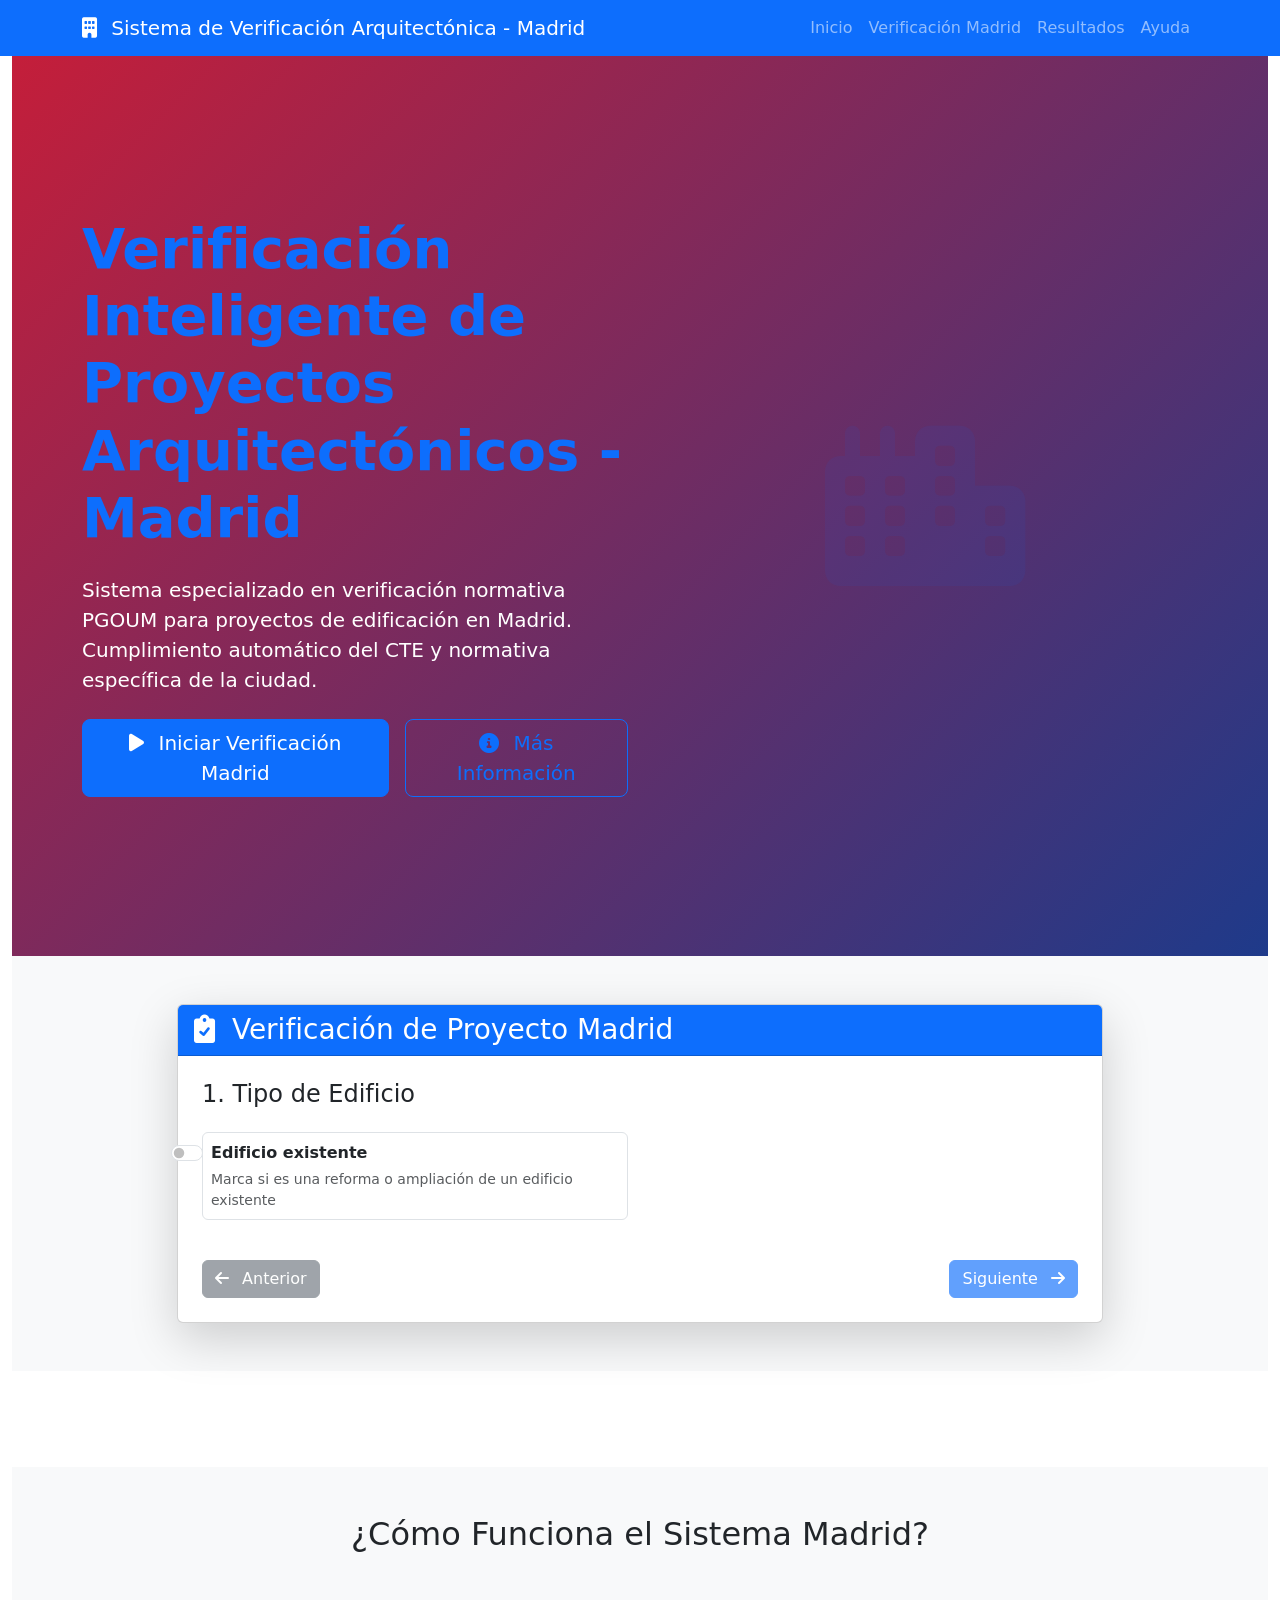
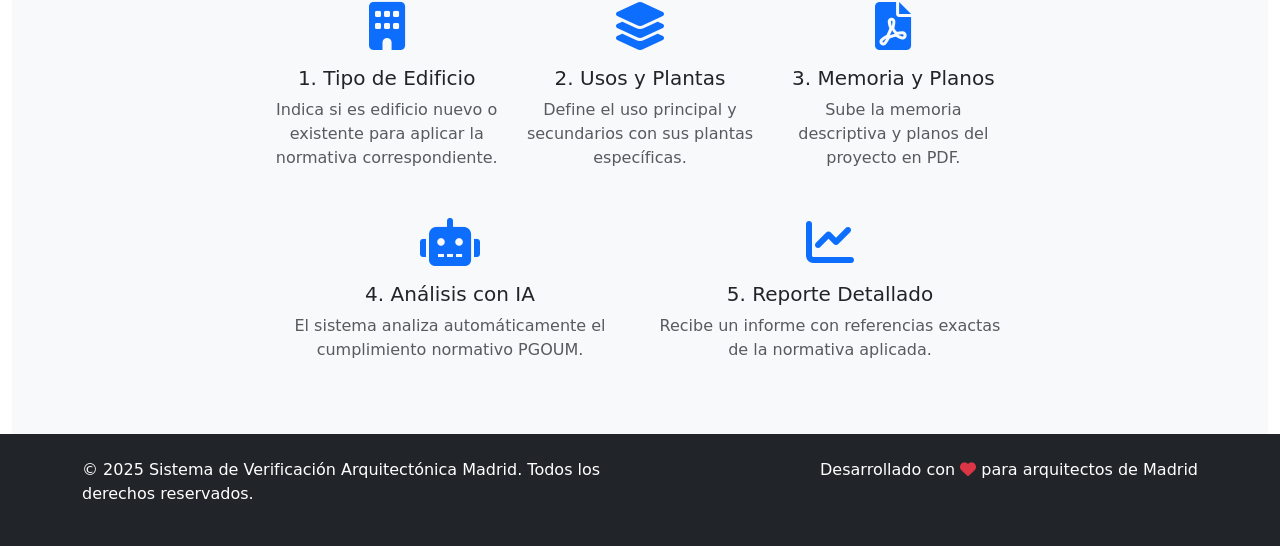
<file: frontend/index.html>
<!DOCTYPE html>
<html lang="es">
<head>
    <meta charset="UTF-8">
    <meta name="viewport" content="width=device-width, initial-scale=1.0">
    <title>Sistema de Verificación Arquitectónica - Madrid</title>
    <link href="https://cdn.jsdelivr.net/npm/bootstrap@5.3.0/dist/css/bootstrap.min.css" rel="stylesheet">
    <link href="https://cdnjs.cloudflare.com/ajax/libs/font-awesome/6.0.0/css/all.min.css" rel="stylesheet">
    <link href="styles.css" rel="stylesheet">
</head>
<body>
    <!-- Navigation -->
    <nav class="navbar navbar-expand-lg navbar-dark bg-primary">
        <div class="container">
            <a class="navbar-brand" href="#">
                <i class="fas fa-building me-2"></i>
                Sistema de Verificación Arquitectónica - Madrid
            </a>
            <button class="navbar-toggler" type="button" data-bs-toggle="collapse" data-bs-target="#navbarNav">
                <span class="navbar-toggler-icon"></span>
            </button>
            <div class="collapse navbar-collapse" id="navbarNav">
                <ul class="navbar-nav ms-auto">
                    <li class="nav-item">
                        <a class="nav-link" href="#home">Inicio</a>
                    </li>
                    <li class="nav-item">
                        <a class="nav-link" href="#verification">Verificación Madrid</a>
                    </li>
                    <li class="nav-item">
                        <a class="nav-link" href="#results">Resultados</a>
                    </li>
                    <li class="nav-item">
                        <a class="nav-link" href="#help">Ayuda</a>
                    </li>
                </ul>
            </div>
        </div>
    </nav>

    <!-- Main Content -->
    <div class="container-fluid">
        <!-- Hero Section -->
        <section id="home" class="hero-section">
            <div class="container">
                <div class="row align-items-center min-vh-100">
                    <div class="col-lg-6">
                        <h1 class="display-4 fw-bold text-primary mb-4">
                            Verificación Inteligente de Proyectos Arquitectónicos - Madrid
                        </h1>
                        <p class="lead mb-4">
                            Sistema especializado en verificación normativa PGOUM para proyectos de edificación en Madrid.
                            Cumplimiento automático del CTE y normativa específica de la ciudad.
                        </p>
                        <div class="d-flex gap-3">
                            <button class="btn btn-primary btn-lg" onclick="startMadridVerification()">
                                <i class="fas fa-play me-2"></i>
                                Iniciar Verificación Madrid
                            </button>
                            <button class="btn btn-outline-primary btn-lg" onclick="scrollToSection('help')">
                                <i class="fas fa-info-circle me-2"></i>
                                Más Información
                            </button>
                        </div>
                    </div>
                    <div class="col-lg-6">
                        <div class="hero-image">
                            <i class="fas fa-city fa-10x text-primary opacity-25"></i>
                        </div>
                    </div>
                </div>
            </div>
        </section>

        <!-- Verification Section -->
        <section id="verification" class="py-5 bg-light">
            <div class="container">
                <div class="row">
                    <div class="col-lg-10 mx-auto">
                        <div class="card shadow-lg">
                            <div class="card-header bg-primary text-white">
                                <h3 class="card-title mb-0">
                                    <i class="fas fa-clipboard-check me-2"></i>
                                    Verificación de Proyecto Madrid
                                </h3>
                            </div>
                            <div class="card-body p-4">
                                <!-- Step 1: Building Type -->
                                <div id="step1" class="verification-step active">
                                    <h4 class="mb-4">1. Tipo de Edificio</h4>
                                    <div class="row">
                                        <div class="col-md-6">
                                            <div class="form-check form-switch mb-3">
                                                <input class="form-check-input" type="checkbox" id="isExistingBuilding">
                                                <label class="form-check-label" for="isExistingBuilding">
                                                    <strong>Edificio existente</strong>
                                                </label>
                                                <small class="form-text text-muted d-block">
                                                    Marca si es una reforma o ampliación de un edificio existente
                                                </small>
                                            </div>
                                        </div>
                                    </div>
                                </div>

                                <!-- Step 2: Primary Use -->
                                <div id="step2" class="verification-step">
                                    <h4 class="mb-4">2. Uso Principal del Edificio</h4>
                                    <div class="row">
                                        <div class="col-md-8">
                                            <label for="primaryUse" class="form-label">Selecciona el uso principal:</label>
                                            <select class="form-select" id="primaryUse">
                                                <option value="">Seleccionar uso principal...</option>
                                                <option value="residencial">Residencial</option>
                                                <option value="industrial">Industrial</option>
                                                <option value="garaje-aparcamiento">Garaje-Aparcamiento</option>
                                                <option value="servicios_terciarios">Servicios Terciarios</option>
                                                <option value="dotacional_zona_verde">Dotacional zona verde</option>
                                                <option value="dotacional_deportivo">Dotacional Deportivo</option>
                                                <option value="dotacional_equipamiento">Dotacional equipamiento</option>
                                                <option value="dotacional_servicios_publicos">Dotacional servicios públicos</option>
                                                <option value="dotacional_administracion_publica">Dotacional administración pública</option>
                                                <option value="dotacional_infraestructural">Dotacional Infraestructural</option>
                                                <option value="dotacional_via_publica">Dotacional Vía Pública</option>
                                                <option value="dotacional_transporte">Dotacional Transporte</option>
                                            </select>
                                        </div>
                                    </div>
                                </div>

                                <!-- Step 3: Secondary Uses -->
                                <div id="step3" class="verification-step">
                                    <h4 class="mb-4">3. Usos Secundarios</h4>
                                    <div class="row">
                                        <div class="col-md-6">
                                            <div class="form-check form-switch mb-3">
                                                <input class="form-check-input" type="checkbox" id="hasSecondaryUses">
                                                <label class="form-check-label" for="hasSecondaryUses">
                                                    <strong>Tiene uso secundario</strong>
                                                </label>
                                            </div>
                                        </div>
                                    </div>
                                    
                                    <!-- Secondary Uses Selection -->
                                    <div id="secondaryUsesSection" class="d-none">
                                        <div class="row">
                                            <div class="col-md-8">
                                                <label class="form-label">Selecciona usos secundarios (puedes elegir varios):</label>
                                                <div class="row">
                                                    <div class="col-md-6">
                                                        <div class="form-check">
                                                            <input class="form-check-input" type="checkbox" value="residencial" id="sec_residencial">
                                                            <label class="form-check-label" for="sec_residencial">Residencial</label>
                                                        </div>
                                                        <div class="form-check">
                                                            <input class="form-check-input" type="checkbox" value="industrial" id="sec_industrial">
                                                            <label class="form-check-label" for="sec_industrial">Industrial</label>
                                                        </div>
                                                        <div class="form-check">
                                                            <input class="form-check-input" type="checkbox" value="garaje-aparcamiento" id="sec_garaje">
                                                            <label class="form-check-label" for="sec_garaje">Garaje-Aparcamiento</label>
                                                        </div>
                                                        <div class="form-check">
                                                            <input class="form-check-input" type="checkbox" value="servicios_terciarios" id="sec_terciarios">
                                                            <label class="form-check-label" for="sec_terciarios">Servicios Terciarios</label>
                                                        </div>
                                                        <div class="form-check">
                                                            <input class="form-check-input" type="checkbox" value="dotacional_zona_verde" id="sec_zona_verde">
                                                            <label class="form-check-label" for="sec_zona_verde">Dotacional zona verde</label>
                                                        </div>
                                                        <div class="form-check">
                                                            <input class="form-check-input" type="checkbox" value="dotacional_deportivo" id="sec_deportivo">
                                                            <label class="form-check-label" for="sec_deportivo">Dotacional Deportivo</label>
                                                        </div>
                                                    </div>
                                                    <div class="col-md-6">
                                                        <div class="form-check">
                                                            <input class="form-check-input" type="checkbox" value="dotacional_equipamiento" id="sec_equipamiento">
                                                            <label class="form-check-label" for="sec_equipamiento">Dotacional equipamiento</label>
                                                        </div>
                                                        <div class="form-check">
                                                            <input class="form-check-input" type="checkbox" value="dotacional_servicios_publicos" id="sec_servicios_publicos">
                                                            <label class="form-check-label" for="sec_servicios_publicos">Dotacional servicios públicos</label>
                                                        </div>
                                                        <div class="form-check">
                                                            <input class="form-check-input" type="checkbox" value="dotacional_administracion_publica" id="sec_administracion">
                                                            <label class="form-check-label" for="sec_administracion">Dotacional administración pública</label>
                                                        </div>
                                                        <div class="form-check">
                                                            <input class="form-check-input" type="checkbox" value="dotacional_infraestructural" id="sec_infraestructural">
                                                            <label class="form-check-label" for="sec_infraestructural">Dotacional Infraestructural</label>
                                                        </div>
                                                        <div class="form-check">
                                                            <input class="form-check-input" type="checkbox" value="dotacional_via_publica" id="sec_via_publica">
                                                            <label class="form-check-label" for="sec_via_publica">Dotacional Vía Pública</label>
                                                        </div>
                                                        <div class="form-check">
                                                            <input class="form-check-input" type="checkbox" value="dotacional_transporte" id="sec_transporte">
                                                            <label class="form-check-label" for="sec_transporte">Dotacional Transporte</label>
                                                        </div>
                                                    </div>
                                                </div>
                                            </div>
                                        </div>
                                        
                                        <!-- Floor Selection for Secondary Uses -->
                                        <div id="secondaryUsesFloors" class="mt-4">
                                            <!-- Dynamic content will be added here -->
                                        </div>
                                    </div>
                                </div>

                                <!-- Step 4: File Upload -->
                                <div id="step4" class="verification-step">
                                    <h4 class="mb-4">4. Subir Memoria y Planos</h4>
                                    
                                    <!-- Memoria Upload Section -->
                                    <div class="mb-4">
                                        <h5 class="mb-3">
                                            <i class="fas fa-file-alt me-2 text-primary"></i>
                                            Subir Memoria Descriptiva
                                        </h5>
                                        <div class="upload-area memoria-upload" id="memoriaUploadArea">
                                            <div class="upload-content">
                                                <i class="fas fa-file-alt fa-3x text-muted mb-3"></i>
                                                <h6>Arrastra y suelta la memoria aquí</h6>
                                                <p class="text-muted">o haz clic para seleccionar archivo PDF</p>
                                                <input type="file" id="memoriaInput" multiple accept=".pdf" class="d-none">
                                                <button class="btn btn-outline-primary btn-sm" onclick="document.getElementById('memoriaInput').click()">
                                                    Seleccionar Memoria
                                                </button>
                                            </div>
                                        </div>
                                        <div id="memoriaFileList" class="mt-2"></div>
                                    </div>

                                    <!-- Planos Upload Section -->
                                    <div class="mb-4">
                                        <h5 class="mb-3">
                                            <i class="fas fa-drafting-compass me-2 text-success"></i>
                                            Subir Planos Arquitectónicos
                                        </h5>
                                        <div class="upload-area planos-upload" id="planosUploadArea">
                                        <div class="upload-content">
                                                <i class="fas fa-drafting-compass fa-3x text-muted mb-3"></i>
                                                <h6>Arrastra y suelta los planos aquí</h6>
                                            <p class="text-muted">o haz clic para seleccionar archivos PDF</p>
                                                <input type="file" id="planosInput" multiple accept=".pdf" class="d-none">
                                                <button class="btn btn-outline-success btn-sm" onclick="document.getElementById('planosInput').click()">
                                                    Seleccionar Planos
                                            </button>
                                        </div>
                                    </div>
                                        <div id="planosFileList" class="mt-2"></div>
                                    </div>
                                    
                                    <!-- Document Classification Section - COMENTADO TEMPORALMENTE -->
                                    <!--
                                    <div class="mt-4 p-3 bg-light rounded">
                                        <h6><i class="fas fa-robot text-info"></i> Clasificación Automática</h6>
                                        <p class="text-muted small">
                                            El sistema puede clasificar automáticamente tus documentos entre memorias y planos usando IA.
                                        </p>
                                        <button id="classifyDocumentsBtn" class="btn btn-outline-info btn-sm">
                                            <i class="fas fa-magic"></i> Clasificar Automáticamente
                                        </button>
                                        <div id="classificationDetails" class="mt-3"></div>
                                    </div>
                                    -->
                                    
                                    <!-- Normative Application Section - COMENTADO TEMPORALMENTE -->
                                    <!--
                                    <div class="mt-4 p-3 bg-light rounded">
                                        <h6><i class="fas fa-gavel text-warning"></i> Aplicación de Normativa Específica</h6>
                                        <p class="text-muted small">
                                            Aplica la normativa específica de Madrid según el tipo de edificio, uso secundario y plantas.
                                        </p>
                                        <button id="applyNormativeBtn" class="btn btn-outline-warning btn-sm">
                                            <i class="fas fa-gavel"></i> Aplicar Normativa Específica
                                        </button>
                                        <div id="normativeDocuments" class="mt-3"></div>
                                        <div id="floorAssignments" class="mt-3"></div>
                                        <div id="complianceRequirements" class="mt-3"></div>
                                    </div>
                                    -->
                                </div>

                                <!-- Step 5: Document Analysis -->
                                <div id="step5" class="verification-step">
                                    <h4 class="mb-4">5. Análisis de Documentos</h4>
                                    
                                    <div class="alert alert-info">
                                        <h6><i class="fas fa-search"></i> Análisis Inteligente</h6>
                                        <p class="mb-0">
                                            El sistema analizará automáticamente los documentos subidos para detectar ambigüedades y problemas normativos.
                                        </p>
                                    </div>
                                    
                                    <div class="text-center mb-4">
                                        <button id="analyzeDocumentsBtn" class="btn btn-primary btn-lg">
                                            <i class="fas fa-search"></i> Analizar Documentos
                                        </button>
                                    </div>
                                    
                                    <div id="analysisResults" class="mt-4">
                                        <!-- Los resultados del análisis se mostrarán aquí -->
                                    </div>
                                    
                                    <div id="ambiguitiesDetected" class="mt-4" style="display: none;">
                                        <h6><i class="fas fa-exclamation-triangle text-warning"></i> Ambigüedades Detectadas</h6>
                                        <div id="ambiguitiesList" class="list-group">
                                            <!-- Las ambigüedades se mostrarán aquí -->
                                        </div>
                                    </div>
                                </div>

                                <!-- Step 6: Ambiguity Resolution Chatbot -->
                                <div id="step6" class="verification-step">
                                    <h4 class="mb-4">6. Resolución de Ambigüedades</h4>
                                    
                                    <div class="chatbot-container">
                                        <div class="chatbot-header">
                                            <div class="chatbot-avatar">
                                                <i class="fas fa-robot"></i>
                                            </div>
                                            <div class="chatbot-info">
                                                <h5 class="mb-0">Asistente de Verificación Madrid</h5>
                                                <small class="text-muted">Resolviendo ambigüedades del proyecto</small>
                                            </div>
                                            <div class="chatbot-status">
                                                <span id="chatbotStatus" class="badge bg-warning">Esperando</span>
                                            </div>
                                        </div>
                                        
                                        <div class="chatbot-messages" id="chatbotMessages">
                                            <div class="message bot-message">
                                                <div class="message-avatar">
                                                    <i class="fas fa-robot"></i>
                                                </div>
                                                <div class="message-content">
                                                    <div class="message-text">
                                                        ¡Hola! He analizado tus documentos y he detectado algunas ambigüedades que necesitan aclaración.
                                                        Te haré preguntas específicas para resolverlas y determinar si incumplen la normativa.
                                                    </div>
                                                    <div class="message-time">
                                                        <small class="text-muted">Ahora</small>
                                                    </div>
                                                </div>
                                            </div>
                                        </div>
                                        
                                        <div class="chatbot-input-container">
                                            <div class="input-group">
                                                <input type="text" id="chatbotInput" class="form-control" 
                                                       placeholder="Escribe tu respuesta aquí..." disabled>
                                                <button id="sendMessageBtn" class="btn btn-primary" disabled>
                                                    <i class="fas fa-paper-plane"></i>
                                                </button>
                                            </div>
                                            <div class="suggested-actions" id="suggestedActions">
                                                <!-- Las acciones sugeridas aparecerán aquí -->
                                            </div>
                                        </div>
                                        
                                        <div class="chatbot-progress">
                                            <div class="progress">
                                                <div id="ambiguityProgress" class="progress-bar bg-info" role="progressbar" style="width: 0%"></div>
                                    </div>
                                            <small class="text-muted">
                                                <span id="ambiguityCount">0</span> ambigüedades detectadas | 
                                                <span id="resolvedCount">0</span> resueltas
                                            </small>
                                        </div>
                                    </div>
                                </div>

                                <!-- Step 7: Final Checklist -->
                                <div id="step7" class="verification-step">
                                    <h4 class="mb-4">7. Checklist Final de Verificación</h4>
                                    
                                    <div class="alert alert-info">
                                        <h6><i class="fas fa-clipboard-check"></i> Checklist Final</h6>
                                        <p class="mb-0">
                                            Genera un checklist final completo basado en la normativa aplicada y los resultados de verificación.
                                        </p>
                                    </div>
                                    
                                    <div class="text-center mb-4">
                                        <button id="generateFinalChecklistBtn" class="btn btn-primary btn-lg">
                                            <i class="fas fa-clipboard-check"></i> Generar Checklist Final
                                        </button>
                                    </div>
                                    
                                    <div id="finalChecklistContainer" class="mt-4"></div>
                                </div>

                                <!-- Navigation Buttons -->
                                <div class="d-flex justify-content-between mt-4">
                                    <button class="btn btn-secondary" id="prevBtn" onclick="changeStep(-1)" disabled>
                                        <i class="fas fa-arrow-left me-2"></i>
                                        Anterior
                                    </button>
                                    <button class="btn btn-primary" id="nextBtn" onclick="changeStep(1)" disabled>
                                        Siguiente
                                        <i class="fas fa-arrow-right ms-2"></i>
                                    </button>
                                </div>
                            </div>
                        </div>
                    </div>
                </div>
            </div>
        </section>

        <!-- Results Section -->
        <section id="results" class="py-5">
            <div class="container">
                <div class="row">
                    <div class="col-lg-10 mx-auto">
                        <div id="resultsContainer" class="d-none">
                            <h2 class="text-center mb-5">Resultados de la Verificación Madrid</h2>
                            <div id="resultsContent"></div>
                        </div>
                    </div>
                </div>
            </div>
        </section>

        <!-- Help Section -->
        <section id="help" class="py-5 bg-light">
            <div class="container">
                <div class="row">
                    <div class="col-lg-8 mx-auto">
                        <h2 class="text-center mb-5">¿Cómo Funciona el Sistema Madrid?</h2>
                        <div class="row">
                            <div class="col-md-4">
                                <div class="text-center mb-4">
                                    <i class="fas fa-building fa-3x text-primary mb-3"></i>
                                    <h5>1. Tipo de Edificio</h5>
                                    <p class="text-muted">Indica si es edificio nuevo o existente para aplicar la normativa correspondiente.</p>
                                </div>
                            </div>
                            <div class="col-md-4">
                                <div class="text-center mb-4">
                                    <i class="fas fa-layer-group fa-3x text-primary mb-3"></i>
                                    <h5>2. Usos y Plantas</h5>
                                    <p class="text-muted">Define el uso principal y secundarios con sus plantas específicas.</p>
                                </div>
                            </div>
                            <div class="col-md-4">
                                <div class="text-center mb-4">
                                    <i class="fas fa-file-pdf fa-3x text-primary mb-3"></i>
                                    <h5>3. Memoria y Planos</h5>
                                    <p class="text-muted">Sube la memoria descriptiva y planos del proyecto en PDF.</p>
                                </div>
                            </div>
                        </div>
                        <div class="row mt-4">
                            <div class="col-md-6">
                                <div class="text-center mb-4">
                                    <i class="fas fa-robot fa-3x text-primary mb-3"></i>
                                    <h5>4. Análisis con IA</h5>
                                    <p class="text-muted">El sistema analiza automáticamente el cumplimiento normativo PGOUM.</p>
                                </div>
                            </div>
                            <div class="col-md-6">
                                <div class="text-center mb-4">
                                    <i class="fas fa-chart-line fa-3x text-primary mb-3"></i>
                                    <h5>5. Reporte Detallado</h5>
                                    <p class="text-muted">Recibe un informe con referencias exactas de la normativa aplicada.</p>
                                </div>
                            </div>
                        </div>
                    </div>
                </div>
            </div>
        </section>
    </div>

    <!-- Footer -->
    <footer class="bg-dark text-white py-4">
        <div class="container">
            <div class="row">
                <div class="col-md-6">
                    <p>&copy; 2025 Sistema de Verificación Arquitectónica Madrid. Todos los derechos reservados.</p>
                </div>
                <div class="col-md-6 text-end">
                    <p>Desarrollado con <i class="fas fa-heart text-danger"></i> para arquitectos de Madrid</p>
                </div>
            </div>
        </div>
    </footer>

    <!-- Scripts -->
    <script src="https://cdn.jsdelivr.net/npm/bootstrap@5.3.0/dist/js/bootstrap.bundle.min.js"></script>
    <script src="script.js"></script>
</body>
</html>
</file>
<file: frontend/styles.css>
/* Estilos personalizados para el Sistema de Verificación Arquitectónica Madrid */

:root {
    --primary-color: #0d6efd;
    --secondary-color: #6c757d;
    --success-color: #198754;
    --warning-color: #ffc107;
    --danger-color: #dc3545;
    --info-color: #0dcaf0;
    --light-color: #f8f9fa;
    --dark-color: #212529;
    --madrid-red: #c41e3a;
    --madrid-blue: #1e3a8a;
}

/* Hero Section Madrid */
.hero-section {
    background: linear-gradient(135deg, var(--madrid-red) 0%, var(--madrid-blue) 100%);
    color: white;
    min-height: 100vh;
    display: flex;
    align-items: center;
}

.hero-image {
    text-align: center;
    opacity: 0.3;
}

/* Verification Steps */
.verification-step {
    display: none;
    animation: fadeIn 0.5s ease-in-out;
}

.verification-step.active {
    display: block;
}

@keyframes fadeIn {
    from { opacity: 0; transform: translateY(20px); }
    to { opacity: 1; transform: translateY(0); }
}

/* Project Type Cards */
.project-type-card {
    cursor: pointer;
    transition: all 0.3s ease;
    border: 2px solid transparent;
    height: 200px;
    display: flex;
    align-items: center;
}

.project-type-card:hover {
    transform: translateY(-5px);
    box-shadow: 0 10px 25px rgba(0,0,0,0.1);
    border-color: var(--primary-color);
}

.project-type-card.selected {
    border-color: var(--primary-color);
    background-color: rgba(13, 110, 253, 0.1);
}

/* Upload Area */
.upload-area {
    border: 2px dashed #dee2e6;
    border-radius: 10px;
    padding: 40px;
    text-align: center;
    transition: all 0.3s ease;
    cursor: pointer;
    background-color: #f8f9fa;
}

.upload-area:hover {
    border-color: var(--primary-color);
    background-color: rgba(13, 110, 253, 0.05);
}

.upload-area.dragover {
    border-color: var(--primary-color);
    background-color: rgba(13, 110, 253, 0.1);
}

/* Memoria Upload Area */
.memoria-upload {
    border-color: var(--primary-color);
    background-color: rgba(13, 110, 253, 0.02);
}

.memoria-upload:hover {
    border-color: var(--primary-color);
    background-color: rgba(13, 110, 253, 0.08);
}

.memoria-upload.dragover {
    border-color: var(--primary-color);
    background-color: rgba(13, 110, 253, 0.15);
}

/* Planos Upload Area */
.planos-upload {
    border-color: var(--success-color);
    background-color: rgba(25, 135, 84, 0.02);
}

.planos-upload:hover {
    border-color: var(--success-color);
    background-color: rgba(25, 135, 84, 0.08);
}

.planos-upload.dragover {
    border-color: var(--success-color);
    background-color: rgba(25, 135, 84, 0.15);
}

.upload-content {
    pointer-events: none;
}

/* File List */
.file-item {
    display: flex;
    align-items: center;
    padding: 10px;
    border: 1px solid #dee2e6;
    border-radius: 5px;
    margin-bottom: 10px;
    background-color: white;
}

.file-item .file-icon {
    font-size: 1.5rem;
    margin-right: 10px;
    color: var(--danger-color);
}

.file-item .file-info {
    flex-grow: 1;
}

.file-item .file-actions {
    display: flex;
    gap: 5px;
}

/* Memoria File Item */
.memoria-file {
    border-left: 4px solid var(--primary-color);
    background-color: rgba(13, 110, 253, 0.02);
}

.memoria-file .file-icon {
    color: var(--primary-color);
}

/* Planos File Item */
.planos-file {
    border-left: 4px solid var(--success-color);
    background-color: rgba(25, 135, 84, 0.02);
}

.planos-file .file-icon {
    color: var(--success-color);
}

/* Progress Bar */
.progress {
    height: 20px;
    border-radius: 10px;
    background-color: #e9ecef;
}

.progress-bar {
    background: linear-gradient(90deg, var(--primary-color), var(--info-color));
    border-radius: 10px;
    transition: width 0.3s ease;
}

/* Results Cards */
.result-card {
    border-left: 4px solid var(--primary-color);
    margin-bottom: 20px;
    transition: all 0.3s ease;
}

.result-card:hover {
    transform: translateX(5px);
    box-shadow: 0 5px 15px rgba(0,0,0,0.1);
}

.result-card.success {
    border-left-color: var(--success-color);
}

.result-card.warning {
    border-left-color: var(--warning-color);
}

.result-card.danger {
    border-left-color: var(--danger-color);
}

/* Status Indicators */
.status-indicator {
    display: inline-block;
    width: 12px;
    height: 12px;
    border-radius: 50%;
    margin-right: 8px;
}

.status-indicator.success {
    background-color: var(--success-color);
}

.status-indicator.warning {
    background-color: var(--warning-color);
}

.status-indicator.danger {
    background-color: var(--danger-color);
}

.status-indicator.info {
    background-color: var(--info-color);
}

/* Loading Spinner */
.loading-spinner {
    display: inline-block;
    width: 20px;
    height: 20px;
    border: 3px solid #f3f3f3;
    border-top: 3px solid var(--primary-color);
    border-radius: 50%;
    animation: spin 1s linear infinite;
}

@keyframes spin {
    0% { transform: rotate(0deg); }
    100% { transform: rotate(360deg); }
}

/* Verification Status */
.verification-status {
    padding: 20px;
    text-align: center;
    background-color: #f8f9fa;
    border-radius: 10px;
    margin: 20px 0;
}

.verification-status .status-icon {
    font-size: 3rem;
    margin-bottom: 15px;
}

.verification-status .status-text {
    font-size: 1.2rem;
    font-weight: 500;
}

/* Issue Cards */
.issue-card {
    border: 1px solid #dee2e6;
    border-radius: 8px;
    padding: 15px;
    margin-bottom: 15px;
    background-color: white;
}

.issue-card.high {
    border-left: 4px solid var(--danger-color);
}

.issue-card.medium {
    border-left: 4px solid var(--warning-color);
}

.issue-card.low {
    border-left: 4px solid var(--info-color);
}

.issue-card .issue-title {
    font-weight: 600;
    margin-bottom: 8px;
}

.issue-card .issue-description {
    color: #6c757d;
    margin-bottom: 10px;
}

.issue-card .issue-recommendation {
    background-color: #f8f9fa;
    padding: 10px;
    border-radius: 5px;
    font-style: italic;
}

/* Summary Cards */
.summary-card {
    background: linear-gradient(135deg, var(--primary-color), var(--info-color));
    color: white;
    border-radius: 10px;
    padding: 20px;
    text-align: center;
    margin-bottom: 20px;
}

.summary-card .summary-number {
    font-size: 2.5rem;
    font-weight: bold;
    margin-bottom: 5px;
}

.summary-card .summary-label {
    font-size: 1.1rem;
    opacity: 0.9;
}

/* Responsive Design */
@media (max-width: 768px) {
    .hero-section h1 {
        font-size: 2rem;
    }
    
    .project-type-card {
        height: 150px;
        margin-bottom: 15px;
    }
    
    .upload-area {
        padding: 20px;
    }
    
    .verification-status .status-icon {
        font-size: 2rem;
    }
}

/* Custom Scrollbar */
::-webkit-scrollbar {
    width: 8px;
}

::-webkit-scrollbar-track {
    background: #f1f1f1;
}

::-webkit-scrollbar-thumb {
    background: var(--primary-color);
    border-radius: 4px;
}

::-webkit-scrollbar-thumb:hover {
    background: #0a58ca;
}

/* Animation Classes */
.fade-in {
    animation: fadeIn 0.5s ease-in-out;
}

.slide-in-left {
    animation: slideInLeft 0.5s ease-in-out;
}

.slide-in-right {
    animation: slideInRight 0.5s ease-in-out;
}

@keyframes slideInLeft {
    from { opacity: 0; transform: translateX(-50px); }
    to { opacity: 1; transform: translateX(0); }
}

@keyframes slideInRight {
    from { opacity: 0; transform: translateX(50px); }
    to { opacity: 1; transform: translateX(0); }
}

/* Utility Classes */
.text-truncate-2 {
    display: -webkit-box;
    -webkit-line-clamp: 2;
    -webkit-box-orient: vertical;
    overflow: hidden;
}

.shadow-hover {
    transition: box-shadow 0.3s ease;
}

.shadow-hover:hover {
    box-shadow: 0 10px 25px rgba(0,0,0,0.15);
}

/* Madrid Specific Styles */
.floor-selection {
    background-color: #f8f9fa;
    padding: 1rem;
    border-radius: 0.375rem;
    border: 1px solid #dee2e6;
}

.floor-range {
    margin-bottom: 1rem;
}

.selected-floors {
    min-height: 2rem;
    padding: 0.5rem;
}

/* =============================================================================
   CHATBOT STYLES
   ============================================================================= */

.chatbot-container {
    background: #ffffff;
    border: 1px solid #dee2e6;
    border-radius: 15px;
    overflow: hidden;
    box-shadow: 0 4px 6px rgba(0, 0, 0, 0.1);
    height: 500px;
    display: flex;
    flex-direction: column;
}

.chatbot-header {
    background: linear-gradient(135deg, #667eea 0%, #764ba2 100%);
    color: white;
    padding: 1rem;
    display: flex;
    align-items: center;
    gap: 1rem;
}

.chatbot-avatar {
    width: 50px;
    height: 50px;
    background: rgba(255, 255, 255, 0.2);
    border-radius: 50%;
    display: flex;
    align-items: center;
    justify-content: center;
    font-size: 1.5rem;
}

.chatbot-info {
    flex: 1;
}

.chatbot-info h5 {
    margin: 0;
    font-weight: 600;
}

.chatbot-info small {
    opacity: 0.9;
}

.chatbot-status .badge {
    font-size: 0.75rem;
    padding: 0.5rem 0.75rem;
}

.chatbot-messages {
    flex: 1;
    padding: 1rem;
    overflow-y: auto;
    background: #f8f9fa;
    display: flex;
    flex-direction: column;
    gap: 1rem;
}

.message {
    display: flex;
    gap: 0.75rem;
    max-width: 80%;
}

.bot-message {
    align-self: flex-start;
}

.user-message {
    align-self: flex-end;
    flex-direction: row-reverse;
}

.message-avatar {
    width: 35px;
    height: 35px;
    border-radius: 50%;
    display: flex;
    align-items: center;
    justify-content: center;
    font-size: 1rem;
    flex-shrink: 0;
}

.bot-message .message-avatar {
    background: #667eea;
    color: white;
}

.user-message .message-avatar {
    background: #28a745;
    color: white;
}

.message-content {
    flex: 1;
    min-width: 0;
}

.message-text {
    background: white;
    padding: 0.75rem 1rem;
    border-radius: 18px;
    box-shadow: 0 2px 4px rgba(0, 0, 0, 0.1);
    word-wrap: break-word;
    line-height: 1.4;
}

.bot-message .message-text {
    border-bottom-left-radius: 4px;
}

.user-message .message-text {
    background: #007bff;
    color: white;
    border-bottom-right-radius: 4px;
}

.message-time {
    margin-top: 0.25rem;
    text-align: right;
}

.user-message .message-time {
    text-align: left;
}

.chatbot-input-container {
    padding: 1rem;
    background: white;
    border-top: 1px solid #dee2e6;
}

.suggested-actions {
    margin-top: 0.75rem;
    display: flex;
    flex-wrap: wrap;
    gap: 0.5rem;
}

.suggested-actions .btn {
    font-size: 0.875rem;
    padding: 0.375rem 0.75rem;
    border-radius: 20px;
    transition: all 0.2s ease;
}

.suggested-actions .btn:hover {
    transform: translateY(-1px);
    box-shadow: 0 2px 4px rgba(0, 0, 0, 0.1);
}

.chatbot-progress {
    padding: 0.75rem 1rem;
    background: #f8f9fa;
    border-top: 1px solid #dee2e6;
}

.chatbot-progress .progress {
    height: 6px;
    margin-bottom: 0.5rem;
}

.chatbot-progress small {
    font-size: 0.75rem;
    color: #6c757d;
}

/* Chatbot Animations */
.message {
    animation: slideInUp 0.3s ease-out;
}

@keyframes slideInUp {
    from {
        opacity: 0;
        transform: translateY(20px);
    }
    to {
        opacity: 1;
        transform: translateY(0);
    }
}

/* Chatbot Responsive */
@media (max-width: 768px) {
    .chatbot-container {
        height: 400px;
    }
    
    .chatbot-header {
        padding: 0.75rem;
    }
    
    .chatbot-avatar {
        width: 40px;
        height: 40px;
        font-size: 1.25rem;
    }
    
    .chatbot-info h5 {
        font-size: 1rem;
    }
    
    .message {
        max-width: 90%;
    }
    
    .message-avatar {
        width: 30px;
        height: 30px;
        font-size: 0.875rem;
    }
    
    .message-text {
        padding: 0.5rem 0.75rem;
        font-size: 0.875rem;
    }
}
    background-color: #e9ecef;
    border-radius: 0.375rem;
    border: 1px solid #ced4da;
}

.floor-selector-card {
    margin-bottom: 1rem;
    border-left: 4px solid var(--primary-color);
}

.secondary-use-section {
    background-color: #f8f9fa;
    padding: 1.5rem;
    border-radius: 0.5rem;
    border: 1px solid #dee2e6;
    margin-bottom: 1rem;
}

.use-checkbox-group {
    display: grid;
    grid-template-columns: repeat(auto-fit, minmax(200px, 1fr));
    gap: 0.5rem;
    margin-top: 1rem;
}

.form-check {
    padding: 0.5rem;
    background-color: white;
    border-radius: 0.375rem;
    border: 1px solid #dee2e6;
    transition: all 0.2s ease;
}

.form-check:hover {
    background-color: #f8f9fa;
    border-color: var(--primary-color);
}

.form-check-input:checked + .form-check-label {
    font-weight: 600;
    color: var(--primary-color);
}

.badge {
    font-size: 0.8rem;
    padding: 0.4rem 0.6rem;
}

/* Madrid Status Indicators */
.status-compliant {
    color: var(--success-color);
    font-weight: 600;
}

.status-non-compliant {
    color: var(--danger-color);
    font-weight: 600;
}

.status-warning {
    color: var(--warning-color);
    font-weight: 600;
}

/* Madrid Project Summary */
.madrid-project-summary {
    background: linear-gradient(135deg, #f8f9fa 0%, #e9ecef 100%);
    border-radius: 0.5rem;
    padding: 1.5rem;
    border-left: 4px solid var(--madrid-red);
}

/* Responsive Design for Madrid */
@media (max-width: 768px) {
    .use-checkbox-group {
        grid-template-columns: 1fr;
    }
    
    .floor-selection .row {
        flex-direction: column;
    }
    
    .floor-selection .col-md-4 {
        margin-bottom: 1rem;
    }
}

/* Print Styles */
@media print {
    .navbar, .footer, .btn, .verification-step:not(.active) {
        display: none !important;
    }
    
    .verification-step.active {
        display: block !important;
    }
    
    .card {
        border: 1px solid #000 !important;
        box-shadow: none !important;
    }
}
</file>
